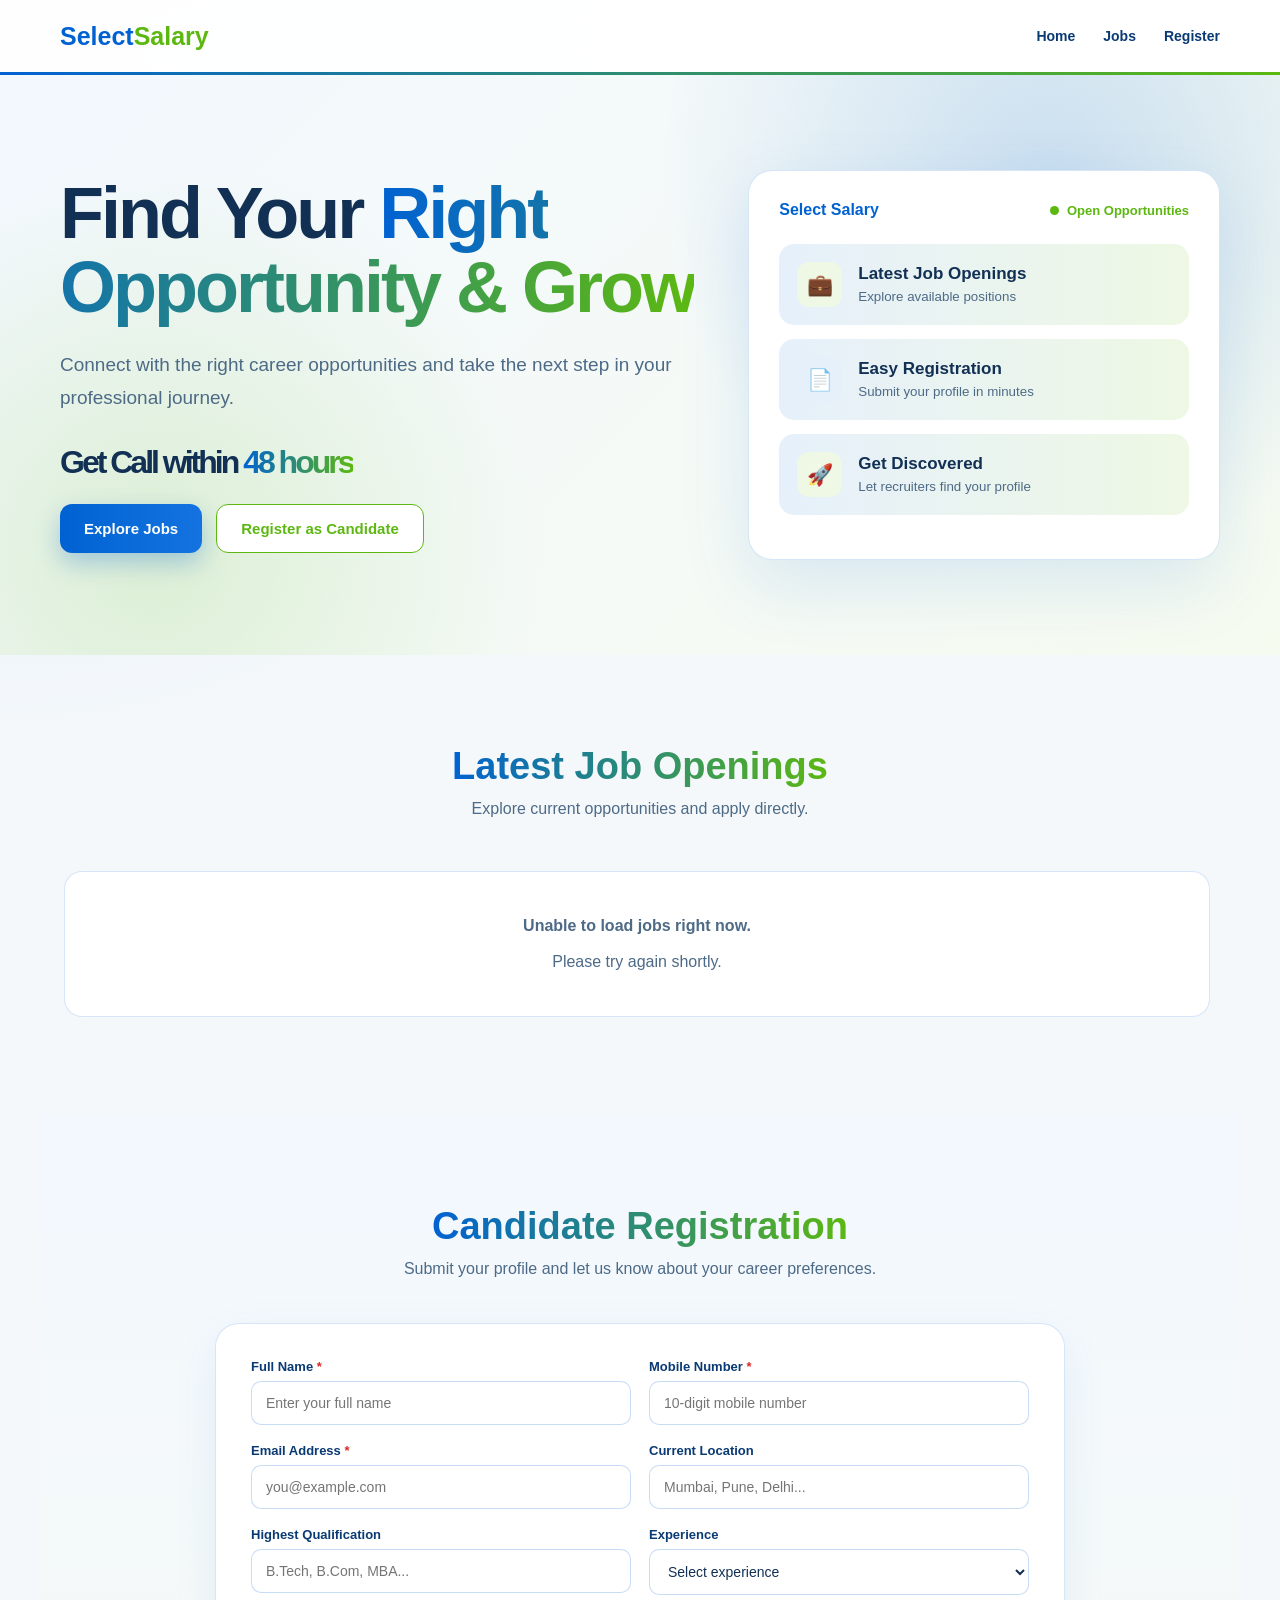
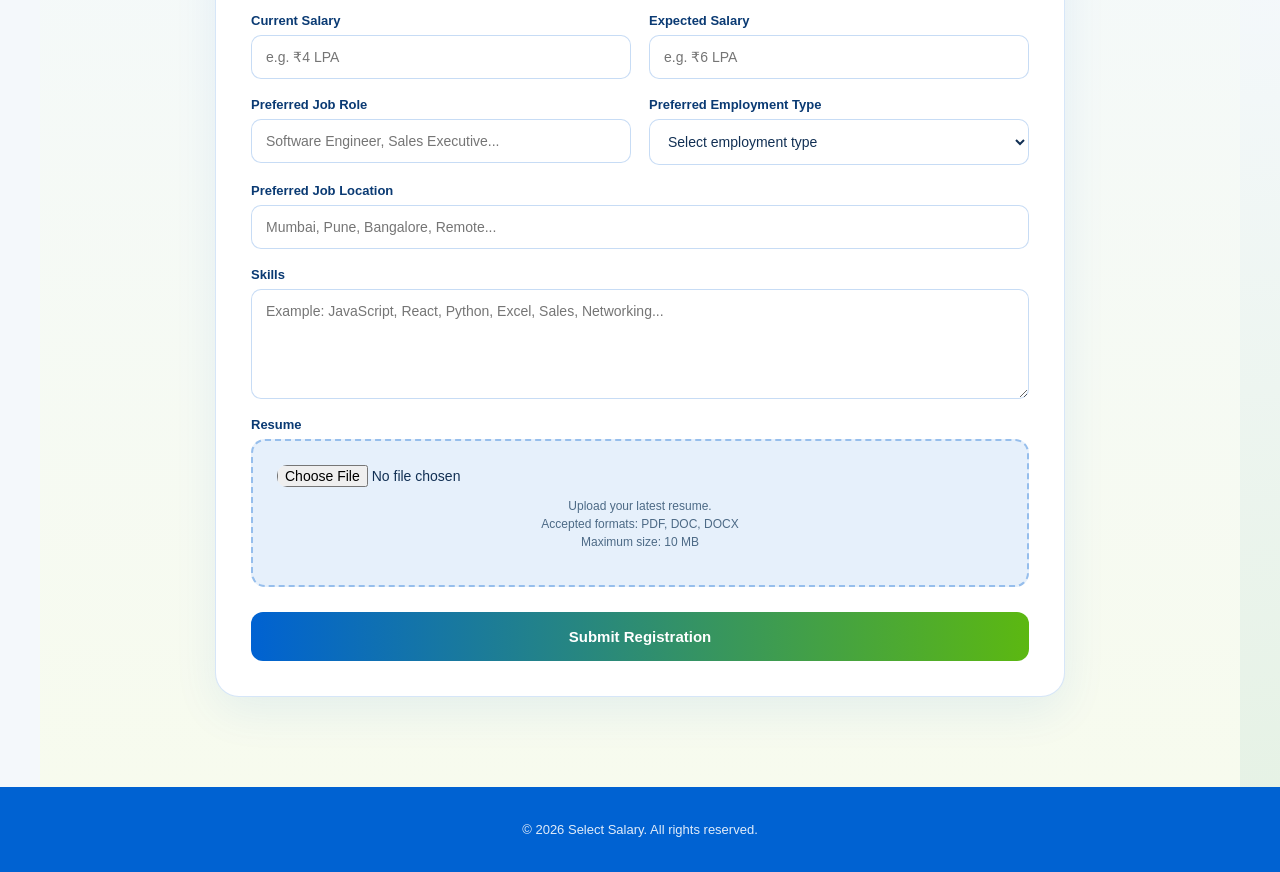
<file: index.html>
<!DOCTYPE html>
<html lang="en">
<head>
<meta charset="UTF-8">
<meta name="viewport" content="width=device-width, initial-scale=1.0">

<title>Select Salary | Find Your Right Opportunity</title>

<link rel="stylesheet" href="index.css">
</head>

<body>

<!-- ==============================
     HEADER
============================== -->

<header>

<div class="navbar">

    <div class="logo">
        Select<span>Salary</span>
    </div>

    <nav class="nav-links">
        <a href="#home">Home</a>
        <a href="#jobs">Jobs</a>
        <a href="#register">Register</a>
    </nav>

</div>

</header>


<!-- ==============================
     HERO
============================== -->

<section class="hero" id="home">

<div class="hero-inner">

    <div>

        <h1>
            Find Your
            <span>Right Opportunity & Grow</span>
        </h1>

        <p>
            Connect with the right career opportunities
            and take the next step in your professional journey.
        </p>
<div>
    <h1 style="font-size: 32px;">
        Get Call within
        <span>48 hours</span>
    </h1>
</div>
       


        <div class="hero-buttons">

            <a
                href="#jobs"
                class="btn btn-primary"
            >
                Explore Jobs
            </a>

            <a
                href="#register"
                class="btn btn-secondary"
            >
                Register as Candidate
            </a>

        </div>
        

    </div>


    <div class="hero-card">

        <div class="hero-card-top">

            <strong>
                Select Salary
            </strong>

            <div class="status-dot">
                <span></span>
                Open Opportunities
            </div>

        </div>

        <div class="hero-stat">

            <div class="stat-icon">
                💼
            </div>

            <div>
                <strong>
                    Latest Job Openings
                </strong>
                <small>
                    Explore available positions
                </small>
            </div>

        </div>

        <div class="hero-stat">

            <div class="stat-icon">
                📄
            </div>

            <div>
                <strong>
                    Easy Registration
                </strong>
                <small>
                    Submit your profile in minutes
                </small>
            </div>

        </div>

        <div class="hero-stat">

            <div class="stat-icon">
                🚀
            </div>

            <div>
                <strong>
                    Get Discovered
                </strong>
                <small>
                    Let recruiters find your profile
                </small>
            </div>

        </div>

    </div>

</div>

</section>


<!-- ==============================
     JOBS
============================== -->

<section
    class="section"
    id="jobs"
>

<div class="section-heading">

    <h2>
        Latest Job Openings
    </h2>

    <p>
        Explore current opportunities and apply directly.
    </p>

</div>


<div
    id="jobsContainer"
    class="jobs-container"
>

    <div class="loading">

        <div class="spinner"></div>

        Loading available jobs...

    </div>

</div>

</section>


<!-- ==============================
     REGISTRATION
============================== -->

<section
    class="section form-section"
    id="register"
>

<div class="section-heading">

    <h2>
        Candidate Registration
    </h2>

    <p>
        Submit your profile and let us know about your career preferences.
    </p>

</div>


<div class="form-wrapper">


    <!-- SELECTED JOB -->

    <div
        id="selectedJobBox"
        class="selected-job"
    >

        <strong>
            Applying For
        </strong>

        <span id="selectedJobText"></span>

    </div>


    <!-- FORM -->

    <form
        id="candidateForm"
        novalidate
    >

        <div class="form-grid">


            <!-- FULL NAME -->

            <div class="form-group">

                <label>
                    Full Name
                    <span class="required">*</span>
                </label>

                <input
                    type="text"
                    id="fullName"
                    placeholder="Enter your full name"
                    required
                >

            </div>


            <!-- MOBILE -->

            <div class="form-group">

                <label>
                    Mobile Number
                    <span class="required">*</span>
                </label>

                <input
                    type="tel"
                    id="mobile"
                    placeholder="10-digit mobile number"
                    maxlength="10"
                    inputmode="numeric"
                    required
                >

            </div>


            <!-- EMAIL -->

            <div class="form-group">

                <label>
                    Email Address
                    <span class="required">*</span>
                </label>

                <input
                    type="email"
                    id="email"
                    placeholder="you@example.com"
                    required
                >

            </div>


            <!-- LOCATION -->

            <div class="form-group">

                <label>
                    Current Location
                </label>

                <input
                    type="text"
                    id="location"
                    placeholder="Mumbai, Pune, Delhi..."
                >

            </div>


            <!-- QUALIFICATION -->

            <div class="form-group">

                <label>
                    Highest Qualification
                </label>

                <input
                    type="text"
                    id="qualification"
                    placeholder="B.Tech, B.Com, MBA..."
                >

            </div>


            <!-- EXPERIENCE -->

            <div class="form-group">

                <label>
                    Experience
                </label>

                <select id="experience">

                    <option value="">
                        Select experience
                    </option>

                    <option value="Fresher">
                        Fresher
                    </option>

                    <option value="0-1 Year">
                        0-1 Year
                    </option>

                    <option value="1-3 Years">
                        1-3 Years
                    </option>

                    <option value="3-5 Years">
                        3-5 Years
                    </option>

                    <option value="5-10 Years">
                        5-10 Years
                    </option>

                    <option value="10+ Years">
                        10+ Years
                    </option>

                </select>

            </div>


            <!-- CURRENT SALARY -->

            <div class="form-group">

                <label>
                    Current Salary
                </label>

                <input
                    type="text"
                    id="currentSalary"
                    placeholder="e.g. ₹4 LPA"
                >

            </div>


            <!-- EXPECTED SALARY -->

            <div class="form-group">

                <label>
                    Expected Salary
                </label>

                <input
                    type="text"
                    id="expectedSalary"
                    placeholder="e.g. ₹6 LPA"
                >

            </div>


            <!-- JOB ROLE -->

            <div class="form-group">

                <label>
                    Preferred Job Role
                </label>

                <input
                    type="text"
                    id="jobRole"
                    placeholder="Software Engineer, Sales Executive..."
                >

            </div>


            <!-- EMPLOYMENT TYPE -->

            <div class="form-group">

                <label>
                    Preferred Employment Type
                </label>

                <select id="employmentType">

                    <option value="">
                        Select employment type
                    </option>

                    <option value="Full Time">
                        Full Time
                    </option>

                    <option value="Part Time">
                        Part Time
                    </option>

                    <option value="Remote">
                        Remote
                    </option>

                    <option value="Hybrid">
                        Hybrid
                    </option>

                    <option value="Contract">
                        Contract
                    </option>

                </select>

            </div>


            <!-- PREFERRED LOCATION -->

            <div class="form-group full">

                <label>
                    Preferred Job Location
                </label>

                <input
                    type="text"
                    id="preferredLocation"
                    placeholder="Mumbai, Pune, Bangalore, Remote..."
                >

            </div>


            <!-- SKILLS -->

            <div class="form-group full">

                <label>
                    Skills
                </label>

                <textarea
                    id="skills"
                    placeholder="Example: JavaScript, React, Python, Excel, Sales, Networking..."
                ></textarea>

            </div>


            <!-- RESUME -->

            <div class="form-group full">

                <label>
                    Resume
                </label>

                <div class="resume-box">

                    <input
                        type="file"
                        id="resume"
                        accept=".pdf,.doc,.docx,application/pdf,application/msword,application/vnd.openxmlformats-officedocument.wordprocessingml.document"
                    >

                    <div class="resume-info">

                        Upload your latest resume.

                        <br>

                        Accepted formats:
                        PDF, DOC, DOCX

                        <br>

                        Maximum size:
                        10 MB

                    </div>

                    <div
                        id="fileName"
                        class="file-name"
                    ></div>

                </div>

            </div>

        </div>


        <!-- MESSAGE -->

        <div
            id="message"
            class="message"
        ></div>


        <!-- SUBMIT -->

        <div class="submit-area">

            <button
                type="submit"
                id="submitBtn"
                class="submit-btn"
            >
                Submit Registration
            </button>

        </div>

    </form>


    <!-- SUCCESS -->

    <div
        id="successCard"
        class="success-card"
    >

        <div class="success-icon">
            ✓
        </div>

        <h3>
            Registration Successful!
        </h3>

        <p>
            Thank you for registering with Select Salary.
            Your candidate profile has been submitted successfully.
        </p>

        <div
            id="candidateID"
            class="candidate-id"
        ></div>

        <p>
            Please keep your Candidate ID for future communication.
        </p>

        <br>

        <button
            class="btn btn-primary"
            onclick="location.reload()"
        >
            Register Another Candidate
        </button>

    </div>

</div>

</section>


<!-- ==============================
     FOOTER
============================== -->

<footer>

    <p>
        © 2026 Select Salary. All rights reserved.
    </p>

</footer>


<script src="config.js"></script>
<script src="index.js"></script>
</body>
</html>
</file>
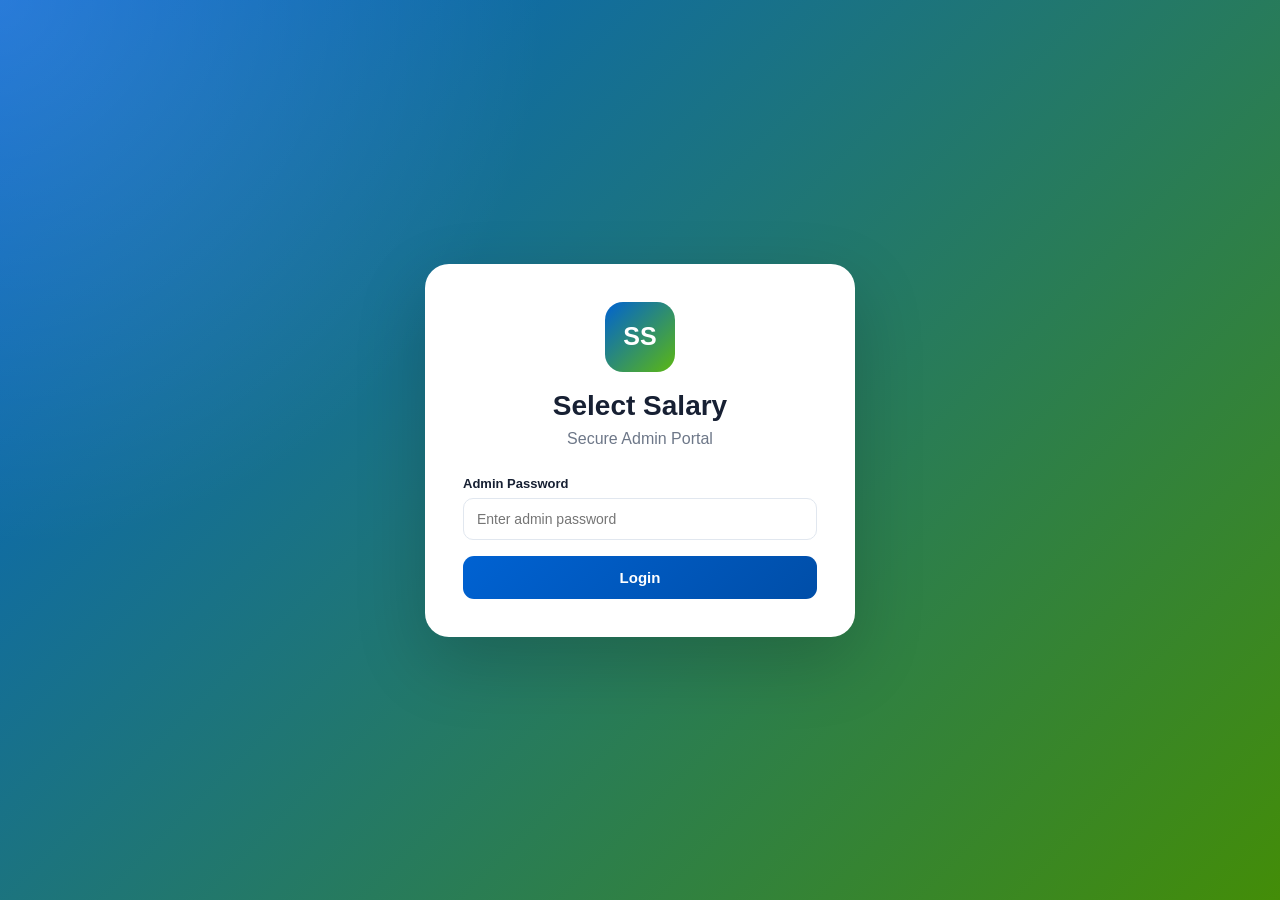
<file: admin.html>
<!DOCTYPE html>
<html lang="en">
<head>
<meta charset="UTF-8">
<meta name="viewport" content="width=device-width, initial-scale=1.0">

<title>Select Salary | Admin Portal</title>

<link rel="stylesheet" href="admin.css">
</head>


<body>


<!-- =====================================================
     LOGIN SCREEN
     ===================================================== -->

<div id="loginScreen">

  <div class="login-card">

    <div class="login-logo">
      SS
    </div>

    <h1>Select Salary</h1>

    <div class="login-subtitle">
      Secure Admin Portal
    </div>

    <div class="form-group">

      <label for="password">
        Admin Password
      </label>

      <input
        type="password"
        id="password"
        placeholder="Enter admin password"
        autocomplete="current-password"
      >

    </div>

    <button
      class="login-button"
      id="loginBtn"
      type="button"
    >
      Login
    </button>

    <div
      class="login-error"
      id="loginError"
    ></div>

  </div>

</div>


<!-- =====================================================
     APPLICATION
     ===================================================== -->

<div
  id="app"
  class="hidden"
>

  <div class="app-layout">


    <!-- =================================================
         SIDEBAR
         ================================================= -->

    <aside class="sidebar">

      <div class="sidebar-brand">

        <div class="brand-icon">
          SS
        </div>

        <div>

          <div class="brand-name">
            Select Salary
          </div>

          <div class="brand-role">
            Admin Portal
          </div>

        </div>

      </div>


      <nav class="nav">

        <button
          class="nav-button active"
          data-page="dashboard"
        >
          📊 Dashboard
        </button>

        <button
          class="nav-button"
          data-page="candidates"
        >
          👥 Candidates
        </button>

        <button
          class="nav-button"
          data-page="jobs"
        >
          💼 Jobs
        </button>

      </nav>

    </aside>


    <!-- =================================================
         MAIN
         ================================================= -->

    <main class="main">


      <!-- TOP BAR -->

      <header class="topbar">

        <div
          class="topbar-title"
          id="pageTitle"
        >
          Dashboard
        </div>

        <div class="topbar-right">

          <span
            class="sync-status"
            id="syncText"
          >
            Ready
          </span>

          <button
            class="btn btn-light"
            id="refreshBtn"
            type="button"
          >
            ↻ Refresh
          </button>

          <button
            class="btn btn-danger"
            id="logoutBtn"
            type="button"
          >
            Logout
          </button>

        </div>

      </header>


      <section class="content">


        <!-- =================================================
             DASHBOARD
             ================================================= -->

        <div
          id="dashboardPage"
          class="page active"
        >

          <div class="page-header">

            <div>

              <h2>Dashboard</h2>

              <p>
                Overview of your recruitment activity.
              </p>

            </div>

          </div>


          <div class="stats-grid">

            <div class="stat-card">

              <div class="stat-label">
                Total Candidates
              </div>

              <div
                class="stat-value"
                id="statTotal"
              >
                0
              </div>

            </div>


            <div class="stat-card">

              <div class="stat-label">
                New Candidates
              </div>

              <div
                class="stat-value"
                id="statNew"
              >
                0
              </div>

            </div>


            <div class="stat-card">

              <div class="stat-label">
                Active Jobs
              </div>

              <div
                class="stat-value"
                id="statJobs"
              >
                0
              </div>

            </div>


            <div class="stat-card">

              <div class="stat-label">
                Shortlisted
              </div>

              <div
                class="stat-value"
                id="statShortlisted"
              >
                0
              </div>

            </div>

          </div>


          <div class="dashboard-grid">


            <div class="panel">

              <div class="panel-title">

                <h3>
                  Candidate Pipeline
                </h3>

              </div>


              <div class="pipeline">

                <div class="pipeline-item">

                  <div
                    class="pipeline-count"
                    id="pipelineNew"
                  >
                    0
                  </div>

                  <div class="pipeline-label">
                    New
                  </div>

                </div>


                <div class="pipeline-item">

                  <div
                    class="pipeline-count"
                    id="pipelineContacted"
                  >
                    0
                  </div>

                  <div class="pipeline-label">
                    Contacted
                  </div>

                </div>


                <div class="pipeline-item">

                  <div
                    class="pipeline-count"
                    id="pipelineShortlisted"
                  >
                    0
                  </div>

                  <div class="pipeline-label">
                    Shortlisted
                  </div>

                </div>


                <div class="pipeline-item">

                  <div
                    class="pipeline-count"
                    id="pipelineRejected"
                  >
                    0
                  </div>

                  <div class="pipeline-label">
                    Rejected
                  </div>

                </div>


                <div class="pipeline-item">

                  <div
                    class="pipeline-count"
                    id="pipelineOther"
                  >
                    0
                  </div>

                  <div class="pipeline-label">
                    Other
                  </div>

                </div>

              </div>

            </div>


            <!-- SMART ASSIST -->

            <div class="panel">

              <div class="panel-title">

                <h3>
                  Smart Assist
                </h3>

              </div>

              <div class="assist-box">

                <input
                  type="text"
                  id="assistInput"
                  placeholder="e.g. engineers from Mumbai"
                >

                <button
                  class="btn btn-primary"
                  id="assistBtn"
                  type="button"
                >
                  Search
                </button>

              </div>

              <div
                class="assist-result"
                id="assistResult"
              >
                Ask in normal language to filter candidates.
              </div>

              <div class="assist-examples">

                <span
                  class="assist-example"
                  data-query="engineers from Mumbai"
                >
                  Engineers from Mumbai
                </span>

                <span
                  class="assist-example"
                  data-query="freshers"
                >
                  Freshers
                </span>

                <span
                  class="assist-example"
                  data-query="Java developers"
                >
                  Java developers
                </span>

                <span
                  class="assist-example"
                  data-query="shortlisted candidates"
                >
                  Shortlisted
                </span>

              </div>

            </div>

          </div>


          <!-- LATEST CANDIDATES -->

          <div
            class="table-panel"
            style="margin-top:18px;"
          >

            <div
              class="panel-title"
              style="padding:18px 18px 0;"
            >

              <h3>
                Latest Candidates
              </h3>

            </div>

            <div class="table-wrap">

              <table>

                <thead>

                  <tr>

                    <th>ID</th>
                    <th>Candidate</th>
                    <th>Location</th>
                    <th>Experience</th>
                    <th>Applied Job</th>
                    <th>Status</th>
                    <th>Action</th>

                  </tr>

                </thead>

                <tbody id="latestCandidatesBody">

                </tbody>

              </table>

            </div>

          </div>

        </div>


        <!-- =================================================
             CANDIDATES
             ================================================= -->

        <div
          id="candidatesPage"
          class="page"
        >

          <div class="page-header">

            <div>

              <h2>Candidates</h2>

              <p>
                Manage and review registered candidates.
              </p>

            </div>

          </div>


          <div class="filters">

            <input
              id="candidateSearch"
              type="search"
              placeholder="Search name, mobile, email, skills..."
            >


            <select id="statusFilter">

              <option value="">
                All Status
              </option>

              <option value="New">
                New
              </option>

              <option value="Contacted">
                Contacted
              </option>

              <option value="Shortlisted">
                Shortlisted
              </option>

              <option value="Rejected">
                Rejected
              </option>

            </select>


            <select id="experienceFilter">

              <option value="">
                All Experience
              </option>

              <option value="Fresher">
                Fresher
              </option>

              <option value="0-1 Year">
                0-1 Year
              </option>

              <option value="1-3 Years">
                1-3 Years
              </option>

              <option value="3-5 Years">
                3-5 Years
              </option>

              <option value="5-10 Years">
                5-10 Years
              </option>

              <option value="10+ Years">
                10+ Years
              </option>

            </select>


            <input
              id="locationFilter"
              type="text"
              placeholder="Location"
            >


            <input
              id="roleFilter"
              type="text"
              placeholder="Job role"
            >


            <button
              class="btn btn-light"
              id="clearFiltersBtn"
              type="button"
            >
              Clear
            </button>

            <div class="candidate-import-export">
              <button type="button" class="btn btn-primary" onclick="openImportCandidates()">
                  📥 Import Candidates
              </button>
          
              <button type="button" class="btn btn-secondary" onclick="exportCandidates()">
                  📤 Export Candidates
              </button>
          
              <button type="button" class="btn btn-secondary" onclick="downloadCandidateTemplate()">
                  📄 Template
              </button>
          
              <input
                  type="file"
                  id="candidateImportFile"
                  accept=".csv"
                  style="display:none"
                  onchange="handleCandidateImportFile(this)"
              >
          </div>
          </div>


          <div class="table-panel">

            <div class="table-wrap">

              <table>

                <thead>

                  <tr>

                    <th>ID</th>
                    <th>Candidate</th>
                    <th>Contact</th>
                    <th>Location</th>
                    <th>Experience</th>
                    <th>Applied Job</th>
                    <th>Status</th>
                    <th>Resume</th>
                    <th>Action</th>
                    <th>Quick Actions</th>

                  </tr>

                </thead>

                <tbody id="candidateTableBody">

                </tbody>

              </table>

            </div>

          </div>

        </div>


        <!-- =================================================
             JOBS
             ================================================= -->

        <div
          id="jobsPage"
          class="page"
        >

          <div class="page-header">

            <div>

              <h2>Jobs</h2>

              <p>
                Create and manage job openings.
              </p>

            </div>

            <div
              style="display:flex;gap:8px;"
            >

              <button
                class="btn btn-light"
                id="syncJobsBtn"
                type="button"
              >
                ↻ Sync Jobs
              </button>

              <button
                class="btn btn-primary"
                id="addJobBtn"
                type="button"
              >
                + Add Job
              </button>

            </div>

          </div>


          <div
            class="panel"
            style="margin-bottom:17px;"
          >

            <strong>
              Google Sheets → Jobs
            </strong>

            <div
              style="font-size:12px;color:var(--muted);margin-top:5px;"
              id="jobsSyncStatus"
            >
              Waiting for sync...
            </div>

          </div>


          <div
            id="jobsGrid"
            class="jobs-grid"
          >

          </div>

        </div>


      </section>

    </main>

  </div>

</div>


<!-- =====================================================
     CANDIDATE MODAL
     ===================================================== -->

<div
  class="modal"
  id="candidateModal"
>

  <div class="modal-card">

    <div class="modal-header">

      <h3>
        Candidate Profile
      </h3>

      <button
        class="close-btn"
        type="button"
        data-close="candidateModal"
      >
        ×
      </button>

    </div>


    <div class="modal-body">

      <input
        type="hidden"
        id="candidateRowNumber"
      >


      <div class="form-grid">


        <div class="form-group">

          <label>
            Status
          </label>

          <select id="candidateStatus">

            <option value="New">
              New
            </option>

            <option value="Contacted">
              Contacted
            </option>

            <option value="Shortlisted">
              Shortlisted
            </option>

            <option value="Rejected">
              Rejected
            </option>

            <option value="Interview">
              Interview
            </option>

            <option value="Selected">
              Selected
            </option>

            <option value="Hired">
              Hired
            </option>

          </select>

        </div>


        <div class="form-group">

          <label>
            Last Contact Date
          </label>

          <input
            type="date"
            id="candidateLastContact"
          >

        </div>


        <div class="form-group">

          <label>
            Full Name
          </label>

          <input
            id="candidateFullName"
          >

        </div>


        <div class="form-group">

          <label>
            Mobile
          </label>

          <input
            id="candidateMobile"
          >

        </div>


        <div class="form-group">

          <label>
            Email
          </label>

          <input
            id="candidateEmail"
            type="email"
          >

        </div>


        <div class="form-group">

          <label>
            Current Location
          </label>

          <input
            id="candidateLocation"
          >

        </div>


        <div class="form-group">

          <label>
            Qualification
          </label>

          <input
            id="candidateQualification"
          >

        </div>


        <div class="form-group">

          <label>
            Experience
          </label>

          <select id="candidateExperience">

            <option value="Fresher">
              Fresher
            </option>

            <option value="0-1 Year">
              0-1 Year
            </option>

            <option value="1-3 Years">
              1-3 Years
            </option>

            <option value="3-5 Years">
              3-5 Years
            </option>

            <option value="5-10 Years">
              5-10 Years
            </option>

            <option value="10+ Years">
              10+ Years
            </option>

          </select>

        </div>


        <div class="form-group">

          <label>
            Current Salary
          </label>

          <input
            id="candidateCurrentSalary"
          >

        </div>


        <div class="form-group">

          <label>
            Expected Salary
          </label>

          <input
            id="candidateExpectedSalary"
          >

        </div>


        <div class="form-group">

          <label>
            Preferred Job Role
          </label>

          <input
            id="candidateJobRole"
          >

        </div>


        <div class="form-group">

          <label>
            Employment Type
          </label>

          <select id="candidateEmployment">

            <option value="Full Time">
              Full Time
            </option>

            <option value="Part Time">
              Part Time
            </option>

            <option value="Remote">
              Remote
            </option>

            <option value="Hybrid">
              Hybrid
            </option>

            <option value="Contract">
              Contract
            </option>

          </select>

        </div>


        <div class="form-group">

          <label>
            Preferred Location
          </label>

          <input
            id="candidatePreferredLocation"
          >

        </div>


        <div class="form-group full">

          <label>
            Applied Job
          </label>

          <input
            id="candidateAppliedJob"
            readonly
          >

        </div>


        <div class="form-group full">

          <label>
            Skills
          </label>

          <textarea
            id="candidateSkills"
          ></textarea>

        </div>


        <div class="form-group full">

          <label>
            Admin Notes
          </label>

          <textarea
            id="candidateNotes"
          ></textarea>

        </div>


        <div class="form-group full">

          <label>
            Resume
          </label>

          <div
            class="resume-box"
            id="candidateResume"
          >
            No resume uploaded.
          </div>

        </div>


      </div>

    </div>


    <div class="modal-footer">

      <button
        class="btn btn-light"
        type="button"
        data-close="candidateModal"
      >
        Cancel
      </button>

      <button
        class="btn btn-primary"
        id="saveCandidateBtn"
        type="button"
      >
        Save Changes
      </button>

    </div>

  </div>

</div>


<!-- =====================================================
     JOB MODAL
     ===================================================== -->

<div
  class="modal"
  id="jobModal"
>

  <div class="modal-card">

    <div class="modal-header">

      <h3 id="jobModalTitle">
        Add Job
      </h3>

      <button
        class="close-btn"
        type="button"
        data-close="jobModal"
      >
        ×
      </button>

    </div>


    <div class="modal-body">

      <input
        type="hidden"
        id="jobRowNumber"
      >


      <div class="form-grid">


        <div class="form-group">

          <label>
            Job Title
          </label>

          <input
            id="jobTitle"
            placeholder="e.g. Software Engineer"
          >

        </div>


        <div class="form-group">

          <label>
            Company Name
          </label>

          <input
            id="jobCompany"
          >

        </div>


        <div class="form-group">

          <label>
            Location
          </label>

          <input
            id="jobLocation"
          >

        </div>


        <div class="form-group">

          <label>
            Employment Type
          </label>

          <select id="jobEmployment">

            <option value="Full Time">
              Full Time
            </option>

            <option value="Part Time">
              Part Time
            </option>

            <option value="Remote">
              Remote
            </option>

            <option value="Hybrid">
              Hybrid
            </option>

            <option value="Contract">
              Contract
            </option>

          </select>

        </div>


        <div class="form-group">

          <label>
            Experience Required
          </label>

          <input
            id="jobExperience"
            placeholder="e.g. 2-4 Years"
          >

        </div>


        <div class="form-group">

          <label>
            Salary Range
          </label>

          <input
            id="jobSalary"
            placeholder="e.g. ₹5-8 LPA"
          >

        </div>


        <div class="form-group full">

          <label>
            Skills Required
          </label>

          <input
            id="jobSkills"
            placeholder="Java, SQL, Spring Boot"
          >

        </div>


        <div class="form-group full">

          <label>
            Job Description
          </label>

          <textarea
            id="jobDescription"
            placeholder="Describe the role..."
          ></textarea>

        </div>


        <div class="form-group">

          <label>
            Status
          </label>

          <select id="jobStatus">

            <option value="Active">
              Active
            </option>

            <option value="Inactive">
              Inactive
            </option>

          </select>

        </div>


      </div>

    </div>


    <div class="modal-footer">

      <button
        class="btn btn-light"
        type="button"
        data-close="jobModal"
      >
        Cancel
      </button>

      <button
        class="btn btn-primary"
        id="saveJobBtn"
        type="button"
      >
        Save Job
      </button>

    </div>

  </div>

</div>


<!-- =====================================================
     TOAST
     ===================================================== -->

<div id="toast"></div>


<script src="config.js"></script>
<script src="admin.js"></script>

</body>
</html>
</file>
<file: index.css>
:root{
    --blue:#0062d2;
    --green:#5cb811;
    --blue-soft:#e6f0fb;
    --green-soft:#eef8e4;
    --blue-ink:#0a3a73;
    --text:#123054;
    --muted:#4d6a86;
}

*{
    margin:0;
    padding:0;
    box-sizing:border-box;
}

html{
    scroll-behavior:smooth;
}

body{
    font-family:Inter,Arial,Helvetica,sans-serif;
    background:
        radial-gradient(circle at 0% 0%,rgba(0,98,210,.08),transparent 28%),
        radial-gradient(circle at 100% 100%,rgba(92,184,17,.10),transparent 32%),
        #f4f8fb;
    color:var(--text);
}

/* ==============================
   HEADER
============================== */

header{
    position:sticky;
    top:0;
    z-index:1000;
    background:rgba(255,255,255,.94);
    backdrop-filter:blur(14px);
}

header::after{
    content:"";
    display:block;
    height:3px;
    background:linear-gradient(90deg,var(--blue),var(--green));
}

.navbar{
    max-width:1200px;
    margin:auto;
    height:72px;
    display:flex;
    align-items:center;
    justify-content:space-between;
    padding:0 20px;
}

.logo{
    font-size:25px;
    font-weight:800;
    color:var(--blue);
}

.logo span{
    color:var(--green);
}

.nav-links{
    display:flex;
    gap:28px;
    align-items:center;
}

.nav-links a{
    text-decoration:none;
    color:var(--blue-ink);
    font-weight:600;
    font-size:14px;
}

.nav-links a:hover{
    color:var(--green);
}

/* ==============================
   HERO
============================== */

.hero{
    min-height:580px;
    display:flex;
    align-items:center;
    background:
        radial-gradient(circle at 82% 18%,rgba(0,98,210,.18),transparent 34%),
        radial-gradient(circle at 12% 82%,rgba(92,184,17,.16),transparent 32%),
        linear-gradient(135deg,#f3f8ff 0%,#f6fbf0 100%);
}

.hero-inner{
    width:100%;
    max-width:1200px;
    margin:auto;
    padding:80px 20px;
    display:grid;
    grid-template-columns:1.15fr .85fr;
    gap:50px;
    align-items:center;
}

.hero h1{
    font-size:clamp(42px,6vw,72px);
    line-height:1.02;
    letter-spacing:-3px;
    margin-bottom:25px;
}

.hero h1 span{
    background:linear-gradient(90deg,var(--blue),var(--green));
    -webkit-background-clip:text;
    background-clip:text;
    color:transparent;
}

.hero p{
    font-size:19px;
    line-height:1.7;
    color:var(--muted);
    max-width:650px;
    margin-bottom:32px;
}

.hero-buttons{
    display:flex;
    gap:14px;
    flex-wrap:wrap;
}

.btn{
    border:none;
    cursor:pointer;
    padding:15px 24px;
    border-radius:12px;
    font-weight:700;
    font-size:15px;
    text-decoration:none;
    display:inline-flex;
    align-items:center;
    justify-content:center;
    transition:.2s;
}

.btn-primary{
    background:linear-gradient(90deg,var(--blue),#1473e0);
    color:#fff;
    box-shadow:0 10px 25px rgba(0,98,210,.28);
}

.btn-primary:hover{
    background:linear-gradient(90deg,var(--green),#6cc91d);
    box-shadow:0 10px 25px rgba(92,184,17,.28);
    transform:translateY(-2px);
}

.btn-secondary{
    background:#fff;
    color:var(--green);
    border:1.5px solid var(--green);
}

.btn-secondary:hover{
    background:var(--green);
    color:#fff;
    border-color:var(--green);
}

/* HERO CARD */

.hero-card{
    background:#fff;
    border:1px solid rgba(0,98,210,.16);
    border-radius:24px;
    padding:30px;
    box-shadow:0 25px 70px rgba(0,98,210,.12);
}

.hero-card-top{
    display:flex;
    justify-content:space-between;
    align-items:center;
    margin-bottom:25px;
}

.hero-card-top strong{
    color:var(--blue);
}

.status-dot{
    display:flex;
    align-items:center;
    gap:8px;
    color:var(--green);
    font-size:13px;
    font-weight:700;
}

.status-dot span{
    width:9px;
    height:9px;
    border-radius:50%;
    background:var(--green);
}

.hero-stat{
    display:flex;
    align-items:center;
    gap:16px;
    padding:18px;
    background:linear-gradient(90deg,var(--blue-soft),var(--green-soft));
    border-radius:15px;
    margin-bottom:14px;
}

.hero-stat:nth-child(even) .stat-icon{
    background:var(--green-soft);
}

.stat-icon{
    width:45px;
    height:45px;
    border-radius:12px;
    background:var(--blue-soft);
    display:flex;
    align-items:center;
    justify-content:center;
    font-size:21px;
}

.hero-stat strong{
    display:block;
    font-size:17px;
    margin-bottom:3px;
}

.hero-stat small{
    color:var(--muted);
}

/* ==============================
   SECTION
============================== */

.section{
    max-width:1200px;
    margin:auto;
    padding:90px 20px;
}

.section-heading{
    text-align:center;
    margin-bottom:45px;
}

.section-heading h2{
    font-size:38px;
    margin-bottom:12px;
    background:linear-gradient(90deg,var(--blue),var(--green));
    -webkit-background-clip:text;
    background-clip:text;
    color:transparent;
    display:inline-block;
}

.section-heading p{
    color:var(--muted);
}

/* ==============================
   JOBS
============================== */

#jobsContainer {
    display: grid;
    grid-template-columns: repeat(auto-fit, minmax(280px, 1fr));
    gap: 20px;

    /* Scrollable job area */
    max-height: 520px;
    overflow-y: auto;
    overflow-x: hidden;

    padding: 8px 10px 8px 4px;
    scroll-behavior: smooth;

    scrollbar-width: thin;
    scrollbar-color: #b8c7d9 #f1f5f9;
}

#jobsContainer::-webkit-scrollbar {
    width: 8px;
}

#jobsContainer::-webkit-scrollbar-track {
    background: #f1f5f9;
    border-radius: 10px;
}

#jobsContainer::-webkit-scrollbar-thumb {
    background: #b8c7d9;
    border-radius: 10px;
}

#jobsContainer::-webkit-scrollbar-thumb:hover {
    background: #8fa6bf;
}

@media (max-width: 768px) {
    #jobsContainer {
        max-height: 460px;
    }
}

.job-card{
    background:#fff;
    border:1px solid rgba(0,98,210,.14);
    border-radius:20px;
    padding:25px;
    transition:.2s;
    box-shadow:0 8px 25px rgba(0,98,210,.06);
}

.job-card:nth-child(even){
    border-color:rgba(92,184,17,.22);
}

.job-card:hover{
    transform:translateY(-4px);
    box-shadow:0 18px 40px rgba(92,184,17,.14);
    border-color:var(--green);
}

.job-title-area{
    display:flex;
    justify-content:space-between;
    gap:15px;
    align-items:flex-start;
    margin-bottom:18px;
}

.job-title{
    font-size:21px;
    font-weight:800;
    margin-bottom:7px;
    color:var(--blue);
}

.job-company{
    color:var(--muted);
    font-size:14px;
}

.job-badge{
    background:var(--green-soft);
    color:var(--green);
    border-radius:30px;
    padding:7px 11px;
    font-size:11px;
    font-weight:800;
    white-space:nowrap;
}

.job-card:nth-child(even) .job-badge{
    background:var(--blue-soft);
    color:var(--blue);
}

.job-details{
    display:flex;
    flex-wrap:wrap;
    gap:8px;
    margin-bottom:17px;
}

.job-detail{
    padding:7px 10px;
    background:var(--blue-soft);
    border-radius:8px;
    font-size:12px;
    color:var(--blue-ink);
}

.job-description{
    color:var(--muted);
    line-height:1.6;
    font-size:14px;
    margin-bottom:17px;
}

.job-skills{
    display:flex;
    flex-wrap:wrap;
    gap:7px;
    margin-bottom:22px;
}

.skill{
    background:var(--green-soft);
    color:#3f7a0c;
    border-radius:7px;
    padding:5px 9px;
    font-size:11px;
}

.apply-job-btn{
    width:100%;
    padding:13px;
    border:none;
    background:linear-gradient(90deg,var(--blue),var(--green));
    color:#fff;
    border-radius:10px;
    font-weight:700;
    cursor:pointer;
}

.apply-job-btn:hover{
    background:linear-gradient(90deg,var(--green),var(--blue));
}

/* ==============================
   FORM
============================== */

.form-section{
    background:linear-gradient(180deg,#f3f8ff 0%,#f7fbee 100%);
}

.form-wrapper{
    max-width:850px;
    margin:auto;
    background:#fff;
    border:1px solid rgba(0,98,210,.16);
    border-radius:24px;
    padding:35px;
    box-shadow:0 15px 45px rgba(0,98,210,.08);
}

.selected-job{
    display:none;
    background:var(--green-soft);
    border:1px solid rgba(92,184,17,.35);
    color:#3f7a0c;
    padding:15px 17px;
    border-radius:12px;
    margin-bottom:25px;
    font-size:14px;
}

.selected-job strong{
    display:block;
    font-size:12px;
    text-transform:uppercase;
    margin-bottom:4px;
    opacity:.7;
}

.form-grid{
    display:grid;
    grid-template-columns:1fr 1fr;
    gap:18px;
}

.form-group{
    display:flex;
    flex-direction:column;
    gap:7px;
}

.form-group.full{
    grid-column:1/-1;
}

label{
    font-size:13px;
    font-weight:700;
    color:var(--blue-ink);
}

input,
select,
textarea{
    width:100%;
    padding:13px 14px;
    border:1px solid rgba(0,98,210,.22);
    border-radius:10px;
    outline:none;
    font-size:14px;
    font-family:inherit;
    background:#fff;
    color:var(--text);
    transition:.2s;
}

input:focus,
select:focus,
textarea:focus{
    border-color:var(--blue);
    box-shadow:0 0 0 3px rgba(0,98,210,.12);
}

textarea{
    min-height:110px;
    resize:vertical;
}

.required{
    color:#dc2626;
}

/* ==============================
   RESUME UPLOAD
============================== */

.resume-box{
    border:2px dashed rgba(0,98,210,.35);
    border-radius:14px;
    padding:24px;
    text-align:center;
    background:var(--blue-soft);
    transition:.2s;
}

.resume-box:hover{
    border-color:var(--green);
    background:var(--green-soft);
}

.resume-box input{
    border:none;
    padding:0;
    background:transparent;
    box-shadow:none;
    cursor:pointer;
}

.resume-info{
    margin-top:10px;
    font-size:12px;
    color:var(--muted);
    line-height:1.5;
}

.file-name{
    margin-top:10px;
    font-size:13px;
    font-weight:700;
    color:var(--green);
    word-break:break-word;
}

/* ==============================
   SUBMIT
============================== */

.submit-area{
    margin-top:25px;
}

.submit-btn{
    width:100%;
    border:none;
    background:linear-gradient(90deg,var(--blue),var(--green));
    color:#fff;
    padding:16px;
    border-radius:12px;
    font-size:15px;
    font-weight:800;
    cursor:pointer;
}

.submit-btn:hover{
    background:linear-gradient(90deg,var(--green),var(--blue));
}

.submit-btn:disabled{
    opacity:.6;
    cursor:not-allowed;
}

/* ==============================
   MESSAGE
============================== */

.message{
    display:none;
    padding:15px;
    border-radius:11px;
    margin-top:18px;
    font-size:14px;
    line-height:1.5;
}

.message.success{
    display:block;
    background:var(--green-soft);
    color:#3f7a0c;
    border:1px solid rgba(92,184,17,.4);
}

.message.error{
    display:block;
    background:#fef3f2;
    color:#b42318;
    border:1px solid #fecdca;
}

/* ==============================
   SUCCESS CARD
============================== */

.success-card{
    display:none;
    text-align:center;
    padding:35px 20px;
}

.success-icon{
    width:70px;
    height:70px;
    margin:0 auto 20px;
    border-radius:50%;
    background:var(--green-soft);
    color:var(--green);
    display:flex;
    align-items:center;
    justify-content:center;
    font-size:32px;
}

.success-card h3{
    font-size:26px;
    margin-bottom:10px;
}

.success-card p{
    color:var(--muted);
    line-height:1.6;
}

.candidate-id{
    display:inline-block;
    margin:18px 0;
    padding:12px 20px;
    background:var(--blue-soft);
    color:var(--blue);
    border-radius:10px;
    font-size:20px;
    font-weight:800;
}

/* ==============================
   LOADING
============================== */

.loading{
    text-align:center;
    padding:35px;
    color:var(--muted);
}

.spinner{
    width:30px;
    height:30px;
    border:3px solid var(--blue-soft);
    border-top-color:var(--green);
    border-radius:50%;
    animation:spin .8s linear infinite;
    margin:0 auto 12px;
}

@keyframes spin{
    to{
        transform:rotate(360deg);
    }
}

/* ==============================
   EMPTY JOBS
============================== */

.empty-jobs{
    text-align:center;
    padding:45px 20px;
    color:var(--muted);
    background:#fff;
    border:1px solid rgba(0,98,210,.16);
    border-radius:18px;
}

/* ==============================
   FOOTER
============================== */

footer{
    background:#0062d2;
    color:#fff;
    padding:35px 20px;
    text-align:center;
}

footer p{
    color:rgba(255,255,255,.88);
    font-size:13px;
}

/* ==============================
   RESPONSIVE
============================== */

/* ==============================
   RESPONSIVE / MOBILE POLISH
============================== */

html, body{
    width:100%;
    max-width:100%;
    overflow-x:hidden;
}

img, svg, video, canvas{
    max-width:100%;
}

button, input, select, textarea{
    max-width:100%;
}

@media(max-width:850px){

    .navbar{
        min-height:64px;
        height:auto;
        padding:12px 18px;
    }

    .logo{
        font-size:22px;
    }

    .nav-links{
        gap:16px;
    }

    .hero{
        min-height:auto;
    }

    .hero-inner{
        grid-template-columns:1fr;
        gap:34px;
        padding:64px 20px 55px;
    }

    .hero h1{
        font-size:clamp(40px,8vw,58px);
    }

    .hero-card{
        width:100%;
        max-width:620px;
        margin:auto;
    }

    .jobs-container{
        grid-template-columns:1fr;
    }

    .job-card{
        padding:22px;
    }
}

@media(max-width:600px){

    .navbar{
        padding:11px 15px;
    }

    .logo{
        font-size:20px;
    }

    .nav-links{
        display:none;
    }

    .hero-inner{
        padding:48px 15px 42px;
        gap:28px;
    }

    .hero h1{
        font-size:clamp(36px,11vw,50px);
        line-height:1.04;
        letter-spacing:-1.8px;
        margin-bottom:18px;
    }

    .hero p{
        font-size:15.5px;
        line-height:1.65;
        margin-bottom:24px;
    }

    .hero-buttons{
        display:grid;
        grid-template-columns:1fr;
        gap:10px;
    }

    .btn{
        width:100%;
        min-height:48px;
        padding:13px 18px;
    }

    .hero-card{
        padding:20px;
        border-radius:18px;
    }

    .hero-card-top{
        gap:12px;
        align-items:flex-start;
        margin-bottom:18px;
    }

    .status-dot{
        font-size:11px;
        text-align:right;
    }

    .hero-stat{
        padding:14px;
        gap:12px;
        margin-bottom:10px;
    }

    .stat-icon{
        width:40px;
        min-width:40px;
        height:40px;
        font-size:18px;
    }

    .hero-stat strong{
        font-size:14px;
    }

    .hero-stat small{
        font-size:11px;
    }

    .section{
        padding:58px 15px;
    }

    .section-heading{
        margin-bottom:30px;
    }

    .section-heading h2{
        font-size:28px;
        line-height:1.15;
    }

    .section-heading p{
        font-size:13px;
        line-height:1.6;
    }

    .job-card{
        padding:18px;
        border-radius:16px;
    }

    .job-title-area{
        flex-direction:column;
        gap:10px;
        margin-bottom:15px;
    }

    .job-title{
        font-size:19px;
        line-height:1.25;
    }

    .job-company{
        font-size:13px;
    }

    .job-badge{
        align-self:flex-start;
        white-space:normal;
    }

    .job-details{
        gap:6px;
    }

    .job-detail{
        font-size:11px;
        padding:6px 8px;
        max-width:100%;
        overflow-wrap:anywhere;
    }

    .job-description{
        font-size:13px;
        line-height:1.55;
    }

    .skill{
        font-size:10px;
        padding:5px 8px;
    }

    .apply-job-btn{
        min-height:46px;
        padding:12px;
    }

    .form-wrapper{
        padding:18px 15px;
        border-radius:16px;
    }

    .form-grid{
        grid-template-columns:1fr;
        gap:15px;
    }

    .form-group.full{
        grid-column:auto;
    }

    label{
        font-size:12px;
    }

    input,
    select,
    textarea{
        font-size:16px;
        padding:12px;
        min-height:46px;
    }

    textarea{
        min-height:120px;
    }

    .selected-job{
        padding:13px;
        margin-bottom:18px;
        font-size:13px;
        overflow-wrap:anywhere;
    }

    .resume-box{
        padding:18px 12px;
    }

    .resume-box input{
        width:100%;
        font-size:13px;
    }

    .resume-info{
        font-size:11px;
    }

    .submit-btn{
        min-height:50px;
        font-size:14px;
    }

    .success-card{
        padding:28px 8px;
    }

    .success-card h3{
        font-size:22px;
    }

    .candidate-id{
        font-size:18px;
        max-width:100%;
        overflow-wrap:anywhere;
    }

    footer{
        padding:28px 15px;
    }

    footer p{
        font-size:11px;
        line-height:1.5;
    }
}

@media(max-width:380px){

    .hero h1{
        font-size:35px;
    }

    .section-heading h2{
        font-size:25px;
    }

    .hero-card{
        padding:16px;
    }

    .hero-card-top{
        flex-direction:column;
    }

    .status-dot{
        text-align:left;
    }

    .form-wrapper{
        padding:15px 12px;
    }
}

@media (hover:none) and (pointer:coarse){

    .btn,
    .apply-job-btn,
    .submit-btn{
        min-height:48px;
    }
}
</file>
<file: admin.css>
:root{
  --blue:#0062d2;
  --blue-dark:#004ea8;
  --blue-light:#eaf3ff;

  --green:#5cb811;
  --green-dark:#438d08;
  --green-light:#effbe5;

  --bg:#f4f7fb;
  --card:#ffffff;
  --text:#172033;
  --muted:#6d7788;
  --border:#e1e7ef;

  --danger:#dc3545;
  --warning:#f59e0b;

  --shadow:0 8px 25px rgba(22,39,75,.08);
  --radius:16px;
}

*{
  box-sizing:border-box;
}

html,body{
  margin:0;
  padding:0;
  width:100%;
  min-height:100%;
  font-family:Arial,Helvetica,sans-serif;
  background:var(--bg);
  color:var(--text);
}

button,
input,
select,
textarea{
  font-family:inherit;
}

button{
  cursor:pointer;
}

.hidden{
  display:none !important;
}


/* =====================================================
   LOGIN
   ===================================================== */

#loginScreen{
  min-height:100vh;
  display:flex;
  align-items:center;
  justify-content:center;
  padding:25px;

  background:
    radial-gradient(circle at top left, rgba(255,255,255,.16), transparent 35%),
    linear-gradient(135deg,#0062d2,#438d08);
}

.login-card{
  width:100%;
  max-width:430px;
  background:#fff;
  border-radius:24px;
  padding:38px;
  box-shadow:0 25px 70px rgba(0,0,0,.18);
}

.login-logo{
  width:70px;
  height:70px;
  margin:0 auto 18px;
  border-radius:18px;

  display:flex;
  align-items:center;
  justify-content:center;

  background:linear-gradient(135deg,var(--blue),var(--green));
  color:white;

  font-size:25px;
  font-weight:800;
}

.login-card h1{
  margin:0;
  text-align:center;
  font-size:28px;
}

.login-subtitle{
  text-align:center;
  color:var(--muted);
  margin:8px 0 28px;
}

.form-group{
  margin-bottom:16px;
}

.form-group label{
  display:block;
  margin-bottom:7px;
  font-size:13px;
  font-weight:700;
}

input,
select,
textarea{
  width:100%;
  border:1px solid var(--border);
  border-radius:10px;
  padding:12px 13px;
  outline:none;
  background:#fff;
  color:var(--text);
  font-size:14px;
  transition:.2s;
}

input:focus,
select:focus,
textarea:focus{
  border-color:var(--blue);
  box-shadow:0 0 0 3px rgba(0,98,210,.1);
}

textarea{
  min-height:110px;
  resize:vertical;
}

.login-button{
  width:100%;
  border:0;
  padding:13px;
  border-radius:11px;

  background:linear-gradient(
    135deg,
    var(--blue),
    var(--blue-dark)
  );

  color:#fff;
  font-size:15px;
  font-weight:700;
}

.login-button:disabled{
  opacity:.65;
  cursor:not-allowed;
}

.login-error{
  margin-top:14px;
  padding:11px;
  border-radius:9px;
  background:#fff0f1;
  color:var(--danger);
  font-size:13px;
  display:none;
}


/* =====================================================
   APP
   ===================================================== */

#app{
  min-height:100vh;
}

.app-layout{
  min-height:100vh;
  display:flex;
}


/* =====================================================
   SIDEBAR
   ===================================================== */

.sidebar{
  width:250px;
  flex-shrink:0;
  background:#fff;
  border-right:1px solid var(--border);
  padding:22px 15px;

  position:fixed;
  left:0;
  top:0;
  bottom:0;
  z-index:20;
}

.sidebar-brand{
  display:flex;
  align-items:center;
  gap:11px;
  padding:0 10px 25px;
}

.brand-icon{
  width:42px;
  height:42px;
  border-radius:12px;

  background:linear-gradient(
    135deg,
    var(--blue),
    var(--green)
  );

  display:flex;
  align-items:center;
  justify-content:center;

  color:#fff;
  font-weight:800;
}

.brand-name{
  font-size:18px;
  font-weight:800;
}

.brand-role{
  font-size:11px;
  color:var(--muted);
  margin-top:2px;
}

.nav{
  display:flex;
  flex-direction:column;
  gap:6px;
}

.nav-button{
  width:100%;
  border:0;
  background:transparent;

  text-align:left;

  padding:12px 13px;
  border-radius:10px;

  color:#4b5567;
  font-weight:600;
  font-size:14px;
}

.nav-button:hover{
  background:var(--blue-light);
  color:var(--blue);
}

.nav-button.active{
  background:var(--blue-light);
  color:var(--blue);
}


/* =====================================================
   MAIN
   ===================================================== */

.main{
  margin-left:250px;
  width:calc(100% - 250px);
  min-width:0;
}

.topbar{
  height:72px;
  background:#fff;
  border-bottom:1px solid var(--border);

  display:flex;
  align-items:center;
  justify-content:space-between;

  padding:0 25px;

  position:sticky;
  top:0;
  z-index:15;
}

.topbar-title{
  font-size:20px;
  font-weight:800;
}

.topbar-right{
  display:flex;
  align-items:center;
  gap:10px;
}

.sync-status{
  color:var(--muted);
  font-size:12px;
}

.btn{
  border:0;
  border-radius:9px;
  padding:10px 14px;
  font-size:13px;
  font-weight:700;
}

.btn-primary{
  background:var(--blue);
  color:#fff;
}

.btn-primary:hover{
  background:var(--blue-dark);
}

.btn-success{
  background:var(--green);
  color:#fff;
}

.btn-danger{
  background:var(--danger);
  color:#fff;
}

.btn-warning{
  background:var(--warning);
  color:#fff;
}

.btn-light{
  background:#f2f5f9;
  color:#384354;
}

.btn:disabled{
  opacity:.6;
  cursor:not-allowed;
}

.content{
  padding:25px;
}


/* =====================================================
   PAGE
   ===================================================== */

.page{
  display:none;
}

.page.active{
  display:block;
}

.page-header{
  display:flex;
  align-items:center;
  justify-content:space-between;
  gap:15px;
  margin-bottom:20px;
}

.page-header h2{
  margin:0;
  font-size:23px;
}

.page-header p{
  margin:5px 0 0;
  color:var(--muted);
  font-size:13px;
}


/* =====================================================
   DASHBOARD CARDS
   ===================================================== */

.stats-grid{
  display:grid;
  grid-template-columns:
    repeat(4,minmax(0,1fr));

  gap:16px;
  margin-bottom:22px;
}

.stat-card{
  background:#fff;
  border:1px solid var(--border);
  border-radius:var(--radius);
  padding:20px;
  box-shadow:var(--shadow);
}

.stat-label{
  font-size:13px;
  color:var(--muted);
  font-weight:600;
}

.stat-value{
  margin-top:9px;
  font-size:29px;
  font-weight:800;
}


/* =====================================================
   DASHBOARD SECTIONS
   ===================================================== */

.dashboard-grid{
  display:grid;
  grid-template-columns:
    1.3fr .7fr;

  gap:18px;
}

.panel{
  background:#fff;
  border:1px solid var(--border);
  border-radius:var(--radius);
  box-shadow:var(--shadow);
  padding:20px;
}

.panel-title{
  display:flex;
  justify-content:space-between;
  align-items:center;
  margin-bottom:15px;
}

.panel-title h3{
  margin:0;
  font-size:16px;
}

.pipeline{
  display:grid;
  grid-template-columns:
    repeat(5,minmax(0,1fr));

  gap:10px;
}

.pipeline-item{
  padding:15px;
  background:#f7f9fc;
  border-radius:12px;
  text-align:center;
}

.pipeline-count{
  font-size:23px;
  font-weight:800;
}

.pipeline-label{
  color:var(--muted);
  font-size:12px;
  margin-top:4px;
}


/* =====================================================
   SMART ASSIST
   ===================================================== */

.assist-box{
  display:flex;
  gap:9px;
}

.assist-box input{
  flex:1;
}

.assist-result{
  margin-top:14px;
  font-size:13px;
  color:var(--muted);
}

.assist-examples{
  margin-top:13px;
  display:flex;
  flex-wrap:wrap;
  gap:7px;
}

.assist-example{
  border:1px solid var(--border);
  background:#f7f9fc;
  padding:7px 9px;
  border-radius:20px;
  font-size:11px;
  cursor:pointer;
}


/* =====================================================
   TABLE
   ===================================================== */

.table-panel{
  background:#fff;
  border:1px solid var(--border);
  border-radius:var(--radius);
  box-shadow:var(--shadow);
  overflow:hidden;
}

.table-wrap{
  overflow:auto;
}

table{
  width:100%;
  border-collapse:collapse;
  min-width:1050px;
}

th{
  background:#f7f9fc;
  color:#667085;
  font-size:11px;
  text-transform:uppercase;
  letter-spacing:.04em;
  padding:12px;
  text-align:left;
  white-space:nowrap;
}

td{
  padding:13px 12px;
  border-top:1px solid #edf0f4;
  font-size:13px;
  vertical-align:middle;
}

tr:hover td{
  background:#fbfcfe;
}

.candidate-name{
  font-weight:700;
}

.candidate-email{
  color:var(--muted);
  font-size:11px;
  margin-top:3px;
}

.badge{
  display:inline-flex;
  align-items:center;
  padding:5px 8px;
  border-radius:20px;
  font-size:11px;
  font-weight:700;
}

.badge-new{
  background:#eaf3ff;
  color:#0062d2;
}

.badge-contacted{
  background:#fff5dc;
  color:#a96b00;
}

.badge-shortlisted{
  background:#effbe5;
  color:#438d08;
}

.badge-rejected{
  background:#fff0f1;
  color:#c62839;
}

.badge-other{
  background:#f1f3f5;
  color:#667085;
}

.action-buttons{
  display:flex;
  gap:5px;
  flex-wrap:wrap;
}

.small-btn{
  border:0;
  border-radius:7px;
  padding:7px 9px;
  font-size:11px;
  font-weight:700;
}


/* =====================================================
   FILTERS
   ===================================================== */

.filters{
  background:#fff;
  border:1px solid var(--border);
  border-radius:var(--radius);
  padding:16px;
  margin-bottom:15px;
  box-shadow:var(--shadow);

  display:grid;
  grid-template-columns:
    2fr repeat(4,1fr) auto;

  gap:9px;
}


/* =====================================================
   JOBS
   ===================================================== */

.jobs-grid{
  display:grid;
  grid-template-columns:
    repeat(3,minmax(0,1fr));

  gap:17px;
}

.job-card{
  background:#fff;
  border:1px solid var(--border);
  border-radius:var(--radius);
  box-shadow:var(--shadow);
  padding:19px;

  display:flex;
  flex-direction:column;
  min-width:0;
}

.job-card h3{
  margin:0 0 6px;
  font-size:17px;
}

.job-company{
  font-size:13px;
  font-weight:700;
  color:var(--blue);
}

.job-meta{
  margin-top:12px;
  display:flex;
  flex-wrap:wrap;
  gap:6px;
}

.job-meta span{
  padding:6px 8px;
  background:#f5f7fa;
  border-radius:7px;
  font-size:11px;
  color:#596273;
}

.job-description{
  margin-top:13px;
  font-size:12px;
  color:var(--muted);
  line-height:1.5;

  display:-webkit-box;
  -webkit-line-clamp:4;
  -webkit-box-orient:vertical;
  overflow:hidden;
}

.job-skills{
  margin-top:10px;
  font-size:12px;
}

.job-actions{
  margin-top:auto;
  padding-top:16px;
  display:flex;
  gap:7px;
}


/* =====================================================
   MODAL
   ===================================================== */

.modal{
  position:fixed;
  inset:0;

  background:rgba(15,23,42,.55);

  display:none;
  align-items:center;
  justify-content:center;

  padding:20px;
  z-index:100;
}

.modal.show{
  display:flex;
}

.modal-card{
  background:#fff;
  width:100%;
  max-width:850px;
  max-height:92vh;
  overflow:auto;

  border-radius:20px;
  box-shadow:0 25px 80px rgba(0,0,0,.25);
}

.modal-header{
  padding:18px 20px;
  border-bottom:1px solid var(--border);

  display:flex;
  align-items:center;
  justify-content:space-between;
  gap:15px;

  position:sticky;
  top:0;
  background:#fff;
  z-index:2;
}

.modal-header h3{
  margin:0;
}

.close-btn{
  width:34px;
  height:34px;
  border:0;
  border-radius:9px;
  background:#f1f3f5;
  font-size:20px;
}

.modal-body{
  padding:20px;
}

.modal-footer{
  padding:15px 20px;
  border-top:1px solid var(--border);

  display:flex;
  justify-content:flex-end;
  gap:8px;

  position:sticky;
  bottom:0;
  background:#fff;
}

.form-grid{
  display:grid;
  grid-template-columns:
    repeat(2,minmax(0,1fr));

  gap:14px;
}

.full{
  grid-column:1/-1;
}

.resume-box{
  padding:15px;
  border:1px dashed #cbd5e1;
  border-radius:12px;
  background:#f8fafc;
}

.resume-box a{
  color:var(--blue);
  font-weight:700;
  text-decoration:none;
}


/* =====================================================
   TOAST
   ===================================================== */

#toast{
  position:fixed;
  right:20px;
  bottom:20px;

  background:#172033;
  color:#fff;

  padding:12px 16px;
  border-radius:10px;

  font-size:13px;

  opacity:0;
  transform:translateY(15px);

  pointer-events:none;

  transition:.25s;

  z-index:300;
}

#toast.show{
  opacity:1;
  transform:translateY(0);
}


/* =====================================================
   EMPTY
   ===================================================== */

.empty{
  text-align:center;
  padding:45px 20px;
  color:var(--muted);
}

.loading{
  text-align:center;
  padding:35px;
  color:var(--muted);
}


/* =====================================================
   MOBILE
   ===================================================== */

@media(max-width:1100px){

  .stats-grid{
    grid-template-columns:
      repeat(2,1fr);
  }

  .dashboard-grid{
    grid-template-columns:1fr;
  }

  .jobs-grid{
    grid-template-columns:
      repeat(2,minmax(0,1fr));
  }

  .filters{
    grid-template-columns:
      repeat(2,1fr);
  }

}

@media(max-width:760px){

  .sidebar{
    width:70px;
    padding:15px 8px;
  }

  .sidebar-brand{
    justify-content:center;
    padding-bottom:20px;
  }

  .brand-name,
  .brand-role{
    display:none;
  }

  .nav-button{
    text-align:center;
    font-size:0;
  }

  .nav-button::first-letter{
    font-size:18px;
  }

  .main{
    margin-left:70px;
    width:calc(100% - 70px);
  }

  .topbar{
    padding:0 13px;
  }

  .topbar-title{
    font-size:16px;
  }

  .sync-status{
    display:none;
  }

  .content{
    padding:15px;
  }

  .stats-grid{
    grid-template-columns:1fr 1fr;
    gap:10px;
  }

  .stat-card{
    padding:14px;
  }

  .stat-value{
    font-size:23px;
  }

  .pipeline{
    grid-template-columns:
      repeat(2,1fr);
  }

  .jobs-grid{
    grid-template-columns:1fr;
  }

  .form-grid{
    grid-template-columns:1fr;
  }

  .full{
    grid-column:auto;
  }

  .page-header{
    align-items:flex-start;
    flex-direction:column;
  }

  .filters{
    grid-template-columns:1fr;
  }

}
</file>
